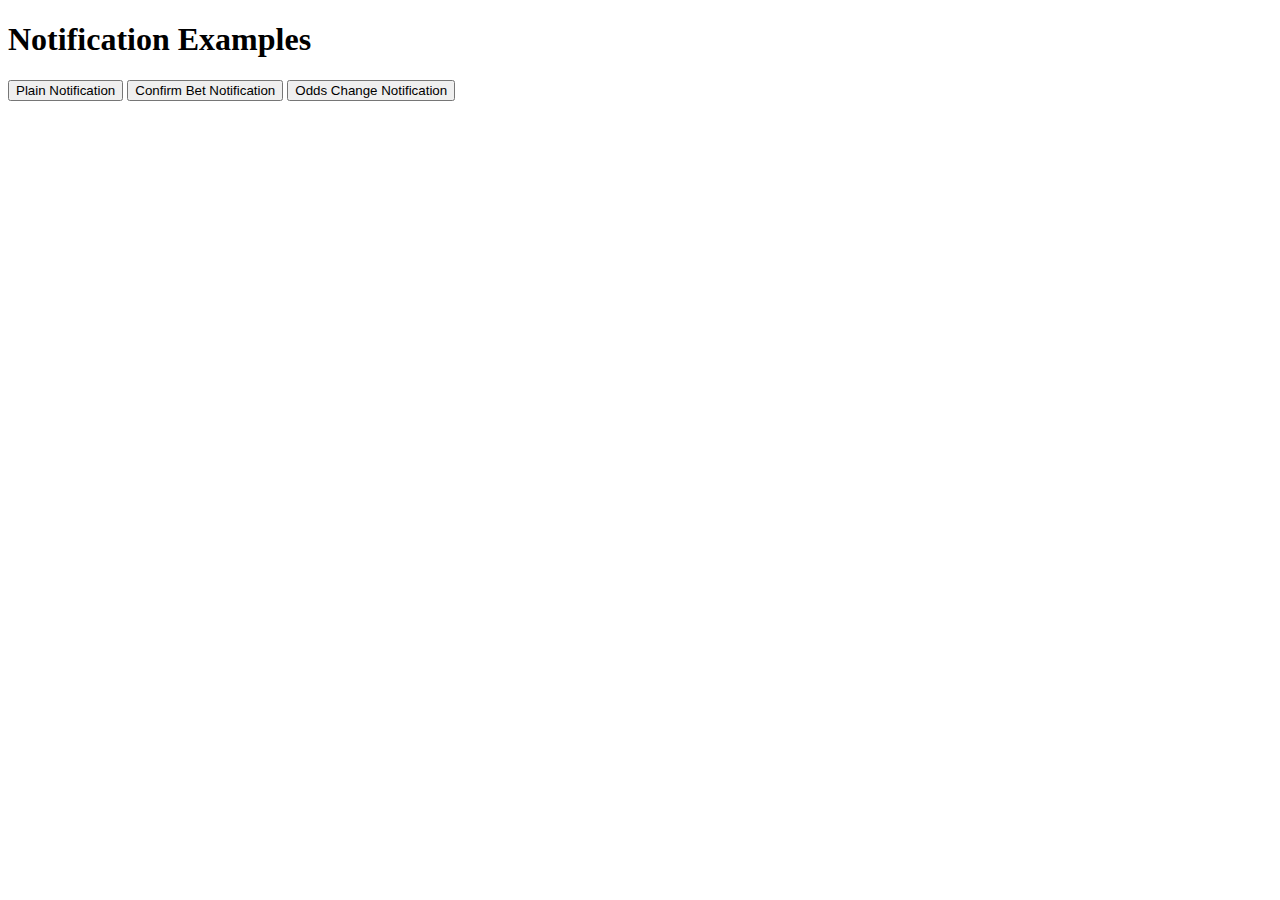
<file: playground.html>
<!DOCTYPE html>
<html lang="en">
<head>
    <meta charset="UTF-8">
    <meta name="viewport" content="width=device-width, initial-scale=1.0">
    <title>Notification Examples</title>
</head>
<body>
    <h1>Notification Examples</h1>
    <button id="plainNotificationButton">Plain Notification</button>
    <button id="confirmBetButton">Confirm Bet Notification</button>
    <button id="oddsChangeNotificationButton">Odds Change Notification</button>

    <script>
        document.addEventListener('DOMContentLoaded', () => {
            const plainNotificationButton = document.getElementById('plainNotificationButton');
            const confirmBetButton = document.getElementById('confirmBetButton');
            const oddsChangeNotificationButton = document.getElementById('oddsChangeNotificationButton');

            function showNotification(title, options) {
                // Check if the browser supports notifications
                if ("Notification" in window) {
                    // Check if permission is already granted
                    if (Notification.permission === "granted") {
                        new Notification(title, options);
                    } else if (Notification.permission !== "denied") {
                        // Request permission to display notifications
                        Notification.requestPermission().then(function (permission) {
                            // If permission is granted
                            if (permission === "granted") {
                                new Notification(title, options);
                            }
                        });
                    }
                } else {
                    console.log("This browser does not support notifications.");
                }
            }

            plainNotificationButton.addEventListener('click', () => {
                showNotification("You just received a new freebet!");
            });

            confirmBetButton.addEventListener('click', () => {
                const options = {
                    body: "Your preset bet now meets all the conditions. Would you like to place the bet? (France vs Belgium 0-1)",
                    actions: [
                        { action: 'yes', title: 'Yes' },
                        { action: 'cancel', title: 'Cancel' }
                    ]
                };
                const notification = new Notification("Bet Confirmation", options);

                notification.onclick = (event) => {
                    if (event.action === 'yes') {
                        alert("Bet placed!");
                    }
                };
            });

            oddsChangeNotificationButton.addEventListener('click', () => {
                const options = {
                    body: "The odds for France vs Belgium just changed as France have made some substitutions. Odds for France to win are now 1.91. Would you like to place a bet?",
                    actions: [
                        { action: 'place', title: 'Place Bet' },
                        { action: 'ignore', title: 'Ignore' }
                    ]
                };
                const notification = new Notification("Odds Change", options);

                notification.onclick = (event) => {
                    if (event.action === 'place') {
                        alert("Bet placed!");
                    }
                };
            });
        });
    </script>
</body>
</html>
</file>
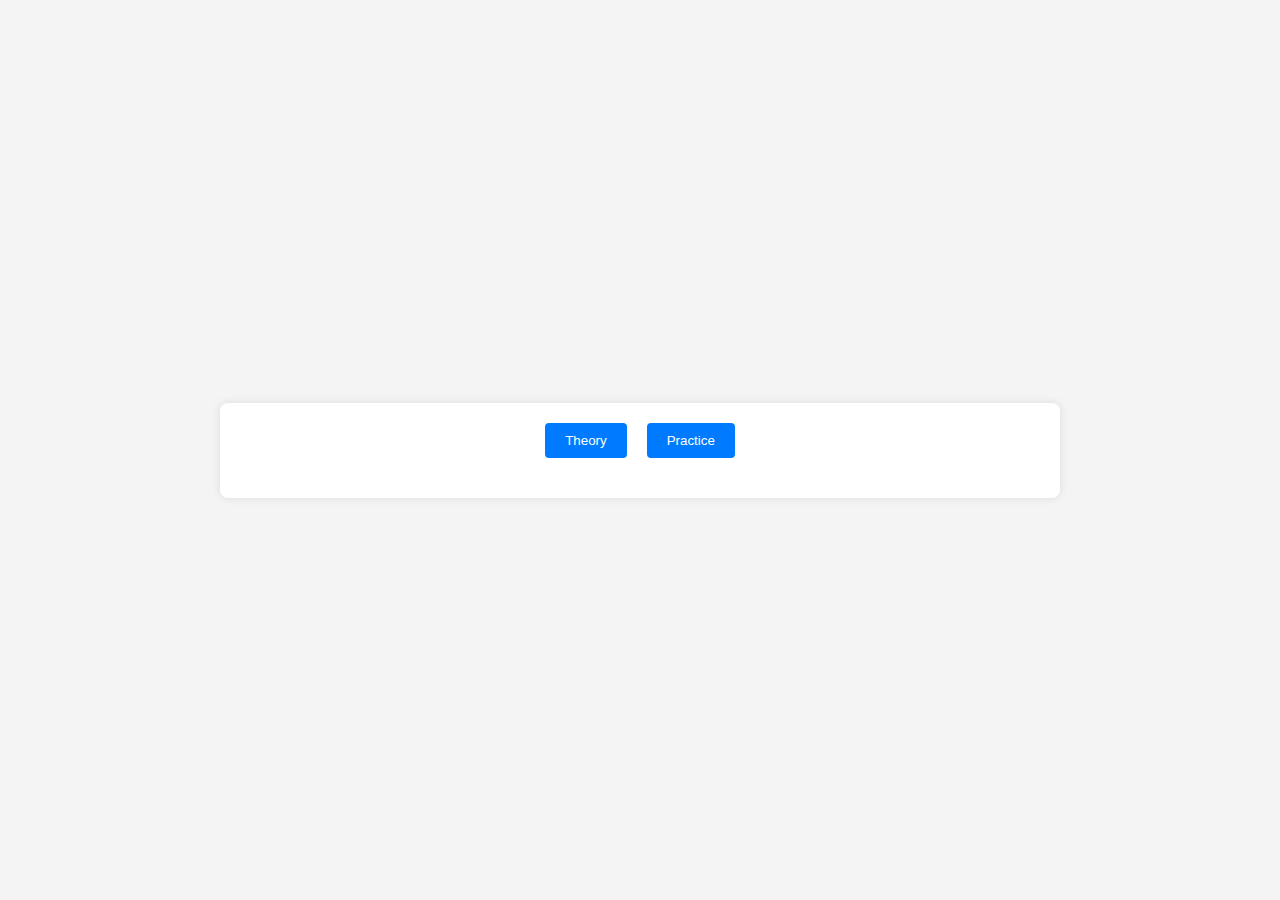
<file: polish/main.html>
<!DOCTYPE html>
<html lang="en">
<head>
    <meta charset="UTF-8">
    <meta name="viewport" content="width=device-width, initial-scale=1.0">
    <title>Polish Language Practice</title>
    <link rel="stylesheet" href="styles/styles.css">
</head>
<body>
    <div class="container">
        <nav>
            <button onclick="location.href='theory.html'">Theory</button>
            <button onclick="location.href='practice.html'">Practice</button>
        </nav>
    </div>
</body>
</html>
</file>
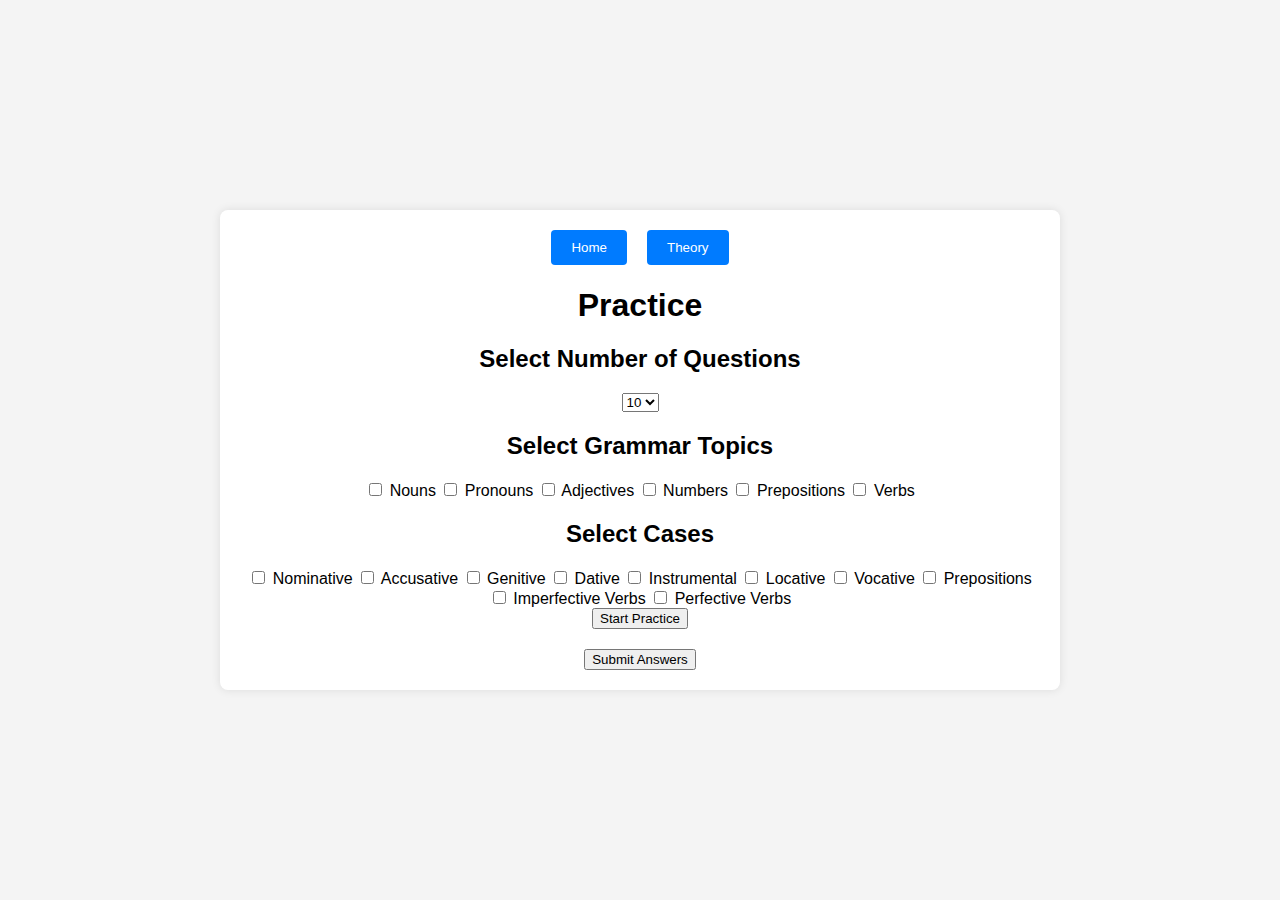
<file: polish/practice.html>
<!DOCTYPE html>
<html lang="en">
<head>
    <meta charset="UTF-8">
    <meta name="viewport" content="width=device-width, initial-scale=1.0">
    <title>Practice - Polish Language Practice</title>
    <link rel="stylesheet" href="styles/styles.css">
</head>
<body>
    <div class="container">
        <nav>
            <button onclick="location.href='main.html'">Home</button>
            <button onclick="location.href='theory.html'">Theory</button>
        </nav>
        
        <section id="practice-section">
            <h1>Practice</h1>
            <div id="options">
                <h2>Select Number of Questions</h2>
                <select id="question-number">
                    <option value="10">10</option>
                    <option value="20">20</option>
                    <option value="50">50</option>
                </select>
                <h2>Select Grammar Topics</h2>
                <div id="grammar-options">
                    <label><input type="checkbox" value="nouns"> Nouns</label>
                    <label><input type="checkbox" value="pronouns"> Pronouns</label>
                    <label><input type="checkbox" value="adjectives"> Adjectives</label>
                    <label><input type="checkbox" value="numbers"> Numbers</label>
                    <label><input type="checkbox" value="prepositions"> Prepositions</label>
                    <label><input type="checkbox" value="verbs"> Verbs</label>
                </div>
                <h2>Select Cases</h2>
                <div id="case-options">
                    <label><input type="checkbox" value="nominative"> Nominative</label>
                    <label><input type="checkbox" value="accusative"> Accusative</label>
                    <label><input type="checkbox" value="genitive"> Genitive</label>
                    <label><input type="checkbox" value="dative"> Dative</label>
                    <label><input type="checkbox" value="instrumental"> Instrumental</label>
                    <label><input type="checkbox" value="locative"> Locative</label>
                    <label><input type="checkbox" value="vocative"> Vocative</label>
                    <label><input type="checkbox" value="prepositions"> Prepositions</label>
                    <label><input type="checkbox" value="imperfective"> Imperfective Verbs</label>
                    <label><input type="checkbox" value="perfective"> Perfective Verbs</label>
                </div>
                <button id="start-practice">Start Practice</button>
            </div>
            <div id="exercise-container">
                <form id="exercise-form">
                    <!-- Questions will be dynamically inserted here -->
                </form>
                <button id="submit-answers">Submit Answers</button>
                <div id="results-container"></div>
            </div>
        </section>
    </div>
    <script src="scripts/sentences.js"></script>
    <script src="scripts/script.js"></script>
</body>
</html>
</file>
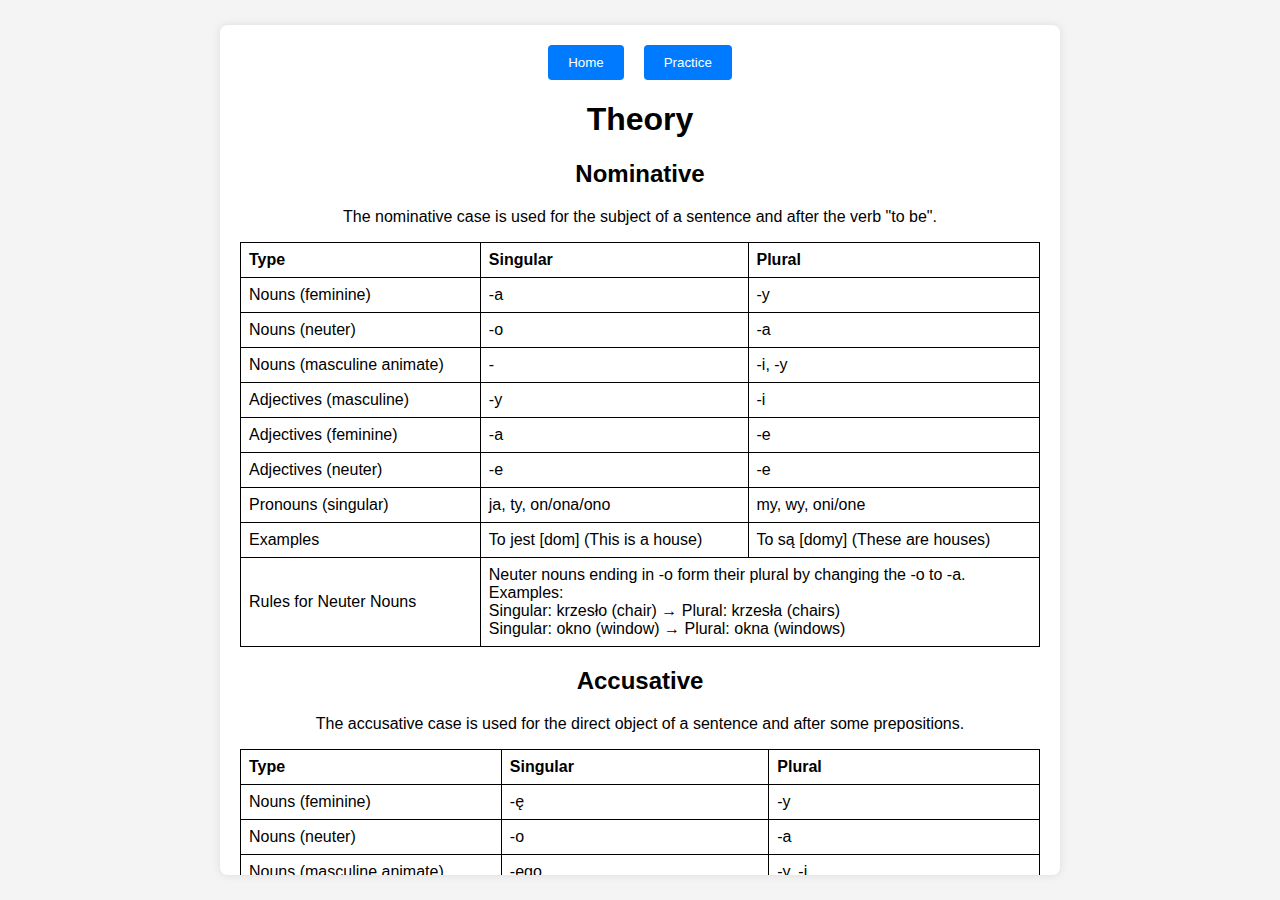
<file: polish/theory.html>
<!DOCTYPE html>
<html lang="en">
<head>
    <meta charset="UTF-8">
    <meta name="viewport" content="width=device-width, initial-scale=1.0">
    <title>Theory - Polish Language Practice</title>
    <link rel="stylesheet" href="styles/styles.css">
</head>
<body>
    <div class="container">
        <nav>
            <button onclick="location.href='main.html'">Home</button>
            <button onclick="location.href='practice.html'">Practice</button>
        </nav>

        <section id="theory-section" class="active">
            <h1>Theory</h1>
            <div id="case-theory">
                <h2>Nominative</h2>
                <p>The nominative case is used for the subject of a sentence and after the verb "to be".</p>
                <table>
                    <tr>
                        <th>Type</th>
                        <th>Singular</th>
                        <th>Plural</th>
                    </tr>
                    <tr>
                        <td>Nouns (feminine)</td>
                        <td>-a</td>
                        <td>-y</td>
                    </tr>
                    <tr>
                        <td>Nouns (neuter)</td>
                        <td>-o</td>
                        <td>-a</td>
                    </tr>
                    <tr>
                        <td>Nouns (masculine animate)</td>
                        <td>-</td>
                        <td>-i, -y</td>
                    </tr>
                    <tr>
                        <td>Adjectives (masculine)</td>
                        <td>-y</td>
                        <td>-i</td>
                    </tr>
                    <tr>
                        <td>Adjectives (feminine)</td>
                        <td>-a</td>
                        <td>-e</td>
                    </tr>
                    <tr>
                        <td>Adjectives (neuter)</td>
                        <td>-e</td>
                        <td>-e</td>
                    </tr>
                    <tr>
                        <td>Pronouns (singular)</td>
                        <td>ja, ty, on/ona/ono</td>
                        <td>my, wy, oni/one</td>
                    </tr>
                    <tr>
                        <td>Examples</td>
                        <td>To jest [dom] (This is a house)</td>
                        <td>To są [domy] (These are houses)</td>
                    </tr>
                    <tr>
                        <td>Rules for Neuter Nouns</td>
                        <td colspan="2">
                            Neuter nouns ending in -o form their plural by changing the -o to -a.<br>
                            Examples:<br>
                            Singular: krzesło (chair) → Plural: krzesła (chairs)<br>
                            Singular: okno (window) → Plural: okna (windows)
                        </td>
                    </tr>
                </table>

                <h2>Accusative</h2>
                <p>The accusative case is used for the direct object of a sentence and after some prepositions.</p>
                <table>
                    <tr>
                        <th>Type</th>
                        <th>Singular</th>
                        <th>Plural</th>
                    </tr>
                    <tr>
                        <td>Nouns (feminine)</td>
                        <td>-ę</td>
                        <td>-y</td>
                    </tr>
                    <tr>
                        <td>Nouns (neuter)</td>
                        <td>-o</td>
                        <td>-a</td>
                    </tr>
                    <tr>
                        <td>Nouns (masculine animate)</td>
                        <td>-ego</td>
                        <td>-y, -i</td>
                    </tr>
                    <tr>
                        <td>Adjectives (feminine)</td>
                        <td>-ą</td>
                        <td>-e</td>
                    </tr>
                    <tr>
                        <td>Adjectives (neuter)</td>
                        <td>-e</td>
                        <td>-e</td>
                    </tr>
                    <tr>
                        <td>Adjectives (masculine)</td>
                        <td>-ego</td>
                        <td>-ych, -ie</td>
                    </tr>
                    <tr>
                        <td>Pronouns</td>
                        <td>mnie, ciebie, jego/ją</td>
                        <td>nas, was, ich/je</td>
                    </tr>
                    <tr>
                        <td>Examples</td>
                        <td>Widzę [dom] (I see a house)</td>
                        <td>Widzę [domy] (I see houses)</td>
                    </tr>
                    <tr>
                        <td>Prepositions</td>
                        <td colspan="2">"przez" (through), "na" (on), "w" (in - motion)</td>
                    </tr>
                </table>

                <h2>Genitive</h2>
                <p>The genitive case is used to indicate possession, after certain prepositions, and for some expressions of quantity.</p>
                <table>
                    <tr>
                        <th>Type</th>
                        <th>Singular</th>
                        <th>Plural</th>
                    </tr>
                    <tr>
                        <td>Nouns (feminine)</td>
                        <td>-y, -i</td>
                        <td>-</td>
                    </tr>
                    <tr>
                        <td>Nouns (neuter)</td>
                        <td>-a</td>
                        <td>-</td>
                    </tr>
                    <tr>
                        <td>Nouns (masculine animate)</td>
                        <td>-ego</td>
                        <td>-ów</td>
                    </tr>
                    <tr>
                        <td>Adjectives (feminine)</td>
                        <td>-ej</td>
                        <td>-</td>
                    </tr>
                    <tr>
                        <td>Adjectives (neuter & masculine)</td>
                        <td>-ego</td>
                        <td>-ych</td>
                    </tr>
                    <tr>
                        <td>Pronouns</td>
                        <td>mojej, twojego, jego</td>
                        <td>naszych, waszych, ich</td>
                    </tr>
                    <tr>
                        <td>Examples</td>
                        <td>Nie ma [domu] (There is no house)</td>
                        <td>Nie ma [domów] (There are no houses)</td>
                    </tr>
                    <tr>
                        <td>Prepositions</td>
                        <td colspan="2">"bez" (without), "dla" (for), "do" (to)</td>
                    </tr>
                </table>

                <h2>Dative</h2>
                <p>The dative case is used to indicate the indirect object of a sentence, often answering the question "to whom?" or "for whom?".</p>
                <table>
                    <tr>
                        <th>Type</th>
                        <th>Singular</th>
                        <th>Plural</th>
                    </tr>
                    <tr>
                        <td>Nouns (masculine animate)</td>
                        <td>-owi</td>
                        <td>-om</td>
                    </tr>
                    <tr>
                        <td>Nouns (neuter & feminine)</td>
                        <td>-u</td>
                        <td>-om</td>
                    </tr>
                    <tr>
                        <td>Adjectives (masculine & neuter)</td>
                        <td>-emu</td>
                        <td>-ym</td>
                    </tr>
                    <tr>
                        <td>Adjectives (feminine)</td>
                        <td>-ej</td>
                        <td>-ym</td>
                    </tr>
                    <tr>
                        <td>Pronouns</td>
                        <td>mnie, tobie, jemu/jej</td>
                        <td>nam, wam, im</td>
                    </tr>
                    <tr>
                        <td>Examples</td>
                        <td>Daję [chłopcu] (I give to the boy)</td>
                        <td>Daję [chłopcom] (I give to the boys)</td>
                    </tr>
                    <tr>
                        <td>Prepositions</td>
                        <td colspan="2">"dzięki" (thanks to), "ku" (towards)</td>
                    </tr>
                </table>

                <h2>Instrumental</h2>
                <p>The instrumental case is used to indicate the means by which an action is performed and after certain prepositions.</p>
                <table>
                    <tr>
                        <th>Type</th>
                        <th>Singular</th>
                        <th>Plural</th>
                    </tr>
                    <tr>
                        <td>Nouns (masculine & neuter)</td>
                        <td>-em</td>
                        <td>-ami</td>
                    </tr>
                    <tr>
                        <td>Nouns (feminine)</td>
                        <td>-ą</td>
                        <td>-ami</td>
                    </tr>
                    <tr>
                        <td>Adjectives (masculine & neuter)</td>
                        <td>-ym</td>
                        <td>-ymi</td>
                    </tr>
                    <tr>
                        <td>Adjectives (feminine)</td>
                        <td>-ą</td>
                        <td>-ymi</td>
                    </tr>
                    <tr>
                        <td>Pronouns</td>
                        <td>mną, tobą, nim/nią</td>
                        <td>nami, wami, nimi</td>
                    </tr>
                    <tr>
                        <td>Examples</td>
                        <td>Idę z [przyjacielem] (I am going with a friend)</td>
                        <td>Idę z [przyjaciółmi] (I am going with friends)</td>
                    </tr>
                    <tr>
                        <td>Prepositions</td>
                        <td colspan="2">"z" (with), "nad" (above), "pod" (under)</td>
                    </tr>
                </table>

                <h2>Locative</h2>
                <p>The locative case is used after certain prepositions to indicate location.</p>
                <table>
                    <tr>
                        <th>Type</th>
                        <th>Singular</th>
                        <th>Plural</th>
                    </tr>
                    <tr>
                        <td>Nouns (masculine & neuter)</td>
                        <td>-ie</td>
                        <td>-ach</td>
                    </tr>
                    <tr>
                        <td>Nouns (feminine)</td>
                        <td>-y</td>
                        <td>-ach</td>
                    </tr>
                    <tr>
                        <td>Adjectives (masculine & neuter)</td>
                        <td>-ym</td>
                        <td>-ych</td>
                    </tr>
                    <tr>
                        <td>Adjectives (feminine)</td>
                        <td>-ej</td>
                        <td>-ych</td>
                    </tr>
                    <tr>
                        <td>Pronouns</td>
                        <td>mnie, tobie, nim/niej</td>
                        <td>nas, was, nich</td>
                    </tr>
                    <tr>
                        <td>Examples</td>
                        <td>Mówimy o [domu] (We are talking about the house)</td>
                        <td>Mówimy o [domach] (We are talking about the houses)</td>
                    </tr>
                    <tr>
                        <td>Prepositions</td>
                        <td colspan="2">"o" (about), "po" (after), "w" (in - location)</td>
                    </tr>
                </table>

                <h2>Vocative</h2>
                <p>The vocative case is used for direct address.</p>
                <table>
                    <tr>
                        <th>Type</th>
                        <th>Singular</th>
                        <th>Plural</th>
                    </tr>
                    <tr>
                        <td>Nouns (masculine)</td>
                        <td>-e</td>
                        <td>-owie</td>
                    </tr>
                    <tr>
                        <td>Nouns (neuter)</td>
                        <td>-o</td>
                        <td>-a</td>
                    </tr>
                    <tr>
                        <td>Nouns (feminine)</td>
                        <td>-a</td>
                        <td>-y</td>
                    </tr>
                    <tr>
                        <td>Adjectives (masculine)</td>
                        <td>-y</td>
                        <td>-i</td>
                    </tr>
                    <tr>
                        <td>Adjectives (neuter)</td>
                        <td>-e</td>
                        <td>-e</td>
                    </tr>
                    <tr>
                        <td>Adjectives (feminine)</td>
                        <td>-a</td>
                        <td>-e</td>
                    </tr>
                    <tr>
                        <td>Pronouns</td>
                        <td>ty, wy</td>
                        <td>--</td>
                    </tr>
                    <tr>
                        <td>Examples</td>
                        <td>O [domu] (Oh, house!)</td>
                        <td>O [domy] (Oh, houses!)</td>
                    </tr>
                </table>

                <h2>Preposition Rules</h2>
                <p>Prepositions in Polish are used to indicate various relationships between words in a sentence, similar to their use in English. Below is a table that includes common Polish prepositions, their English equivalents, specific rules or exceptions, detailed usage, and examples.</p>
                <table>
                    <tr>
                        <th>Preposition</th>
                        <th>English Equivalent</th>
                        <th>Rules / Exceptions</th>
                        <th>Detailed Usage</th>
                        <th>Examples</th>
                    </tr>
                    <tr>
                        <td>bez</td>
                        <td>without</td>
                        <td>Used with the genitive case.</td>
                        <td></td>
                        <td>bez mleka (without milk)</td>
                    </tr>
                    <tr>
                        <td>dzięki</td>
                        <td>thanks to</td>
                        <td>Used with the dative case.</td>
                        <td>Used to express gratitude or indicate the cause of something beneficial.</td>
                        <td>dzięki niemu (thanks to him)</td>
                    </tr>
                    <tr>
                        <td>dla</td>
                        <td>for</td>
                        <td>Used with the genitive case.</td>
                        <td>Indicates the recipient or purpose.</td>
                        <td>dla ciebie (for you)</td>
                    </tr>
                    <tr>
                        <td>do</td>
                        <td>to, into</td>
                        <td>Used with the genitive case.</td>
                        <td>Used to indicate direction towards a place, movement into an enclosed space, or a purpose.</td>
                        <td>do domu (to the house)</td>
                    </tr>
                    <tr>
                        <td>na</td>
                        <td>on, for</td>
                        <td>Used with the accusative case when indicating motion, and with the locative case when indicating location.</td>
                        <td>Used for official locations, events, services, surfaces, and destinations. Indicates direction towards an open space or surface.</td>
                        <td>na spacer (for a walk), na stole (on the table), na uniwersytecie (at the university)</td>
                    </tr>
                    <tr>
                        <td>nad</td>
                        <td>above, over</td>
                        <td>Used with the instrumental case.</td>
                        <td>Indicates a position above or over something.</td>
                        <td>nad rzeką (above the river)</td>
                    </tr>
                    <tr>
                        <td>o</td>
                        <td>about, around</td>
                        <td>Used with the locative case.</td>
                        <td>Used to indicate the subject of discussion or thought.</td>
                        <td>mówimy o książce (we are talking about the book)</td>
                    </tr>
                    <tr>
                        <td>po</td>
                        <td>after, on</td>
                        <td>Used with the locative case.</td>
                        <td>Indicates the sequence or following something, or distribution over a surface.</td>
                        <td>po obiedzie (after lunch)</td>
                    </tr>
                    <tr>
                        <td>przez</td>
                        <td>through, across</td>
                        <td>Used with the accusative case.</td>
                        <td>Indicates movement through a space or over a period of time.</td>
                        <td>przez park (through the park)</td>
                    </tr>
                    <tr>
                        <td>w</td>
                        <td>in, into</td>
                        <td>Used with the accusative case when indicating motion, and with the locative case when indicating location.</td>
                        <td>Used for enclosed spaces, areas, and cities. Indicates being inside something.</td>
                        <td>w domu (in the house), w miasto (into the city)</td>
                    </tr>
                    <tr>
                        <td>z</td>
                        <td>with, from</td>
                        <td>Used with the instrumental case when meaning "with", and with the genitive case when meaning "from".</td>
                        <td>Used for companionship or origin. "ze" is used before words starting with certain consonant clusters for euphony.</td>
                        <td>z przyjacielem (with a friend), z pracy (from work), ze mną (with me)</td>
                    </tr>
                    <tr>
                        <td>pod</td>
                        <td>under</td>
                        <td>Used with the instrumental case.</td>
                        <td>Indicates a position beneath something.</td>
                        <td>pod stołem (under the table)</td>
                    </tr>
                    <tr>
                        <td>za</td>
                        <td>behind, in exchange for</td>
                        <td>Used with the instrumental case.</td>
                        <td>Indicates a position behind something or an exchange. Also used to indicate time spans (e.g., within a certain time).</td>
                        <td>za domem (behind the house), za pieniądze (for money), za godzinę (in an hour)</td>
                    </tr>
                </table>

                <h2>Perfective and Imperfective Verbs</h2>
                <p>In Polish, verbs come in two aspects: perfective and imperfective. The aspect of a verb conveys the completeness of the action. Below is a table that includes common verbs in both aspects, their English equivalents, specific rules or exceptions, detailed usage, and examples.</p>
                <table>
                    <tr>
                        <th>Aspect</th>
                        <th>Polish Verb</th>
                        <th>English Equivalent</th>
                        <th>Rules / Exceptions</th>
                        <th>Detailed Usage</th>
                        <th>Examples</th>
                    </tr>
                    <tr>
                        <td>Imperfective</td>
                        <td>czytać</td>
                        <td>to read</td>
                        <td>Used for ongoing, habitual, or repeated actions.</td>
                        <td>Describes an action that is not completed, often used with expressions of time.</td>
                        <td>Czytam książkę. (I am reading a book.)</td>
                    </tr>
                    <tr>
                        <td>Perfective</td>
                        <td>przeczytać</td>
                        <td>to read</td>
                        <td>Used for actions that are seen as completed.</td>
                        <td>Describes a one-time, completed action.</td>
                        <td>Przeczytałem książkę. (I read the book.)</td>
                    </tr>
                    <tr>
                        <td>Imperfective</td>
                        <td>pisać</td>
                        <td>to write</td>
                        <td>Used for ongoing, habitual, or repeated actions.</td>
                        <td>Describes an action that is in progress or habitual.</td>
                        <td>Piszę list. (I am writing a letter.)</td>
                    </tr>
                    <tr>
                        <td>Perfective</td>
                        <td>napisać</td>
                        <td>to write</td>
                        <td>Used for actions that are seen as completed.</td>
                        <td>Describes a completed action.</td>
                        <td>Napisałem list. (I wrote a letter.)</td>
                    </tr>
                    <tr>
                        <td>Imperfective</td>
                        <td>robić</td>
                        <td>to do, to make</td>
                        <td>Used for ongoing, habitual, or repeated actions.</td>
                        <td>Describes an action that is in progress or habitual.</td>
                        <td>Robię zadanie domowe. (I am doing homework.)</td>
                    </tr>
                    <tr>
                        <td>Perfective</td>
                        <td>zrobić</td>
                        <td>to do, to make</td>
                        <td>Used for actions that are seen as completed.</td>
                        <td>Describes a completed action.</td>
                        <td>Zrobiłem zadanie domowe. (I did the homework.)</td>
                    </tr>
                    <tr>
                        <td>Imperfective</td>
                        <td>jeść</td>
                        <td>to eat</td>
                        <td>Used for ongoing, habitual, or repeated actions.</td>
                        <td>Describes an action that is in progress or habitual.</td>
                        <td>Jem obiad. (I am eating lunch.)</td>
                    </tr>
                    <tr>
                        <td>Perfective</td>
                        <td>zjeść</td>
                        <td>to eat</td>
                        <td>Used for actions that are seen as completed.</td>
                        <td>Describes a completed action.</td>
                        <td>Zjadłem obiad. (I ate lunch.)</td>
                    </tr>
                    <tr>
                        <td>Imperfective</td>
                        <td>iść</td>
                        <td>to go</td>
                        <td>Used for ongoing, habitual, or repeated actions.</td>
                        <td>Describes an action that is in progress or habitual.</td>
                        <td>Idę do szkoły. (I am going to school.)</td>
                    </tr>
                    <tr>
                        <td>Perfective</td>
                        <td>pójść</td>
                        <td>to go</td>
                        <td>Used for actions that are seen as completed.</td>
                        <td>Describes a one-time, completed action.</td>
                        <td>Poszedłem do szkoły. (I went to school.)</td>
                    </tr>
                    <tr>
                        <td>Imperfective</td>
                        <td>mówić</td>
                        <td>to speak</td>
                        <td>Used for ongoing, habitual, or repeated actions.</td>
                        <td>Describes an action that is in progress or habitual.</td>
                        <td>Mówię po polsku. (I speak Polish.)</td>
                    </tr>
                    <tr>
                        <td>Perfective</td>
                        <td>powiedzieć</td>
                        <td>to speak</td>
                        <td>Used for actions that are seen as completed.</td>
                        <td>Describes a completed action.</td>
                        <td>Powiedziałem prawdę. (I told the truth.)</td>
                    </tr>
                </table>
                <h2>Telling the Time in Polish</h2>
                <p>Telling time in Polish involves different expressions depending on whether you are using the 12-hour or 24-hour clock. Below is a table that includes common phrases, their English equivalents, specific rules or exceptions, detailed usage, and examples.</p>
                <table>
                    <tr>
                        <th>Expression</th>
                        <th>English Equivalent</th>
                        <th>Rules / Exceptions</th>
                        <th>Detailed Usage</th>
                        <th>Examples</th>
                    </tr>
                    <tr>
                        <td>Jest godzina pierwsza</td>
                        <td>It is one o'clock</td>
                        <td>Used for full hours. In the nominative case for the first hour.</td>
                        <td>Followed by the hour in the nominative case for the first hour, and in the genitive case for other hours.</td>
                        <td>Jest godzina pierwsza (It is one o'clock)</td>
                    </tr>
                    <tr>
                        <td>Jest godzina druga</td>
                        <td>It is two o'clock</td>
                        <td>Used for full hours. From two o'clock onwards, the hour is in the genitive case.</td>
                        <td>Followed by the hour in the genitive case.</td>
                        <td>Jest godzina druga (It is two o'clock)</td>
                    </tr>
                    <tr>
                        <td>Jest piętnasta</td>
                        <td>It is 3 PM</td>
                        <td>Used for the 24-hour clock, with hours in the genitive case.</td>
                        <td>Commonly used for formal and official contexts.</td>
                        <td>Jest piętnasta (It is 3 PM)</td>
                    </tr>
                    <tr>
                        <td>Jest pół do szóstej</td>
                        <td>It is half past five</td>
                        <td>Used for half hours, indicating the next hour.</td>
                        <td>Polish indicates "half to" the next hour.</td>
                        <td>Jest pół do szóstej (It is half past five)</td>
                    </tr>
                    <tr>
                        <td>Jest wpół do czwartej</td>
                        <td>It is half past three</td>
                        <td>Used for half hours, indicating the next hour.</td>
                        <td>Polish indicates "half to" the next hour.</td>
                        <td>Jest wpół do czwartej (It is half past three)</td>
                    </tr>
                    <tr>
                        <td>Jest pięć po trzeciej</td>
                        <td>It is five past three</td>
                        <td>Used for minutes past the hour.</td>
                        <td>The minutes are in the nominative case, and the hour is in the genitive case.</td>
                        <td>Jest pięć po trzeciej (It is five past three)</td>
                    </tr>
                    <tr>
                        <td>Jest za piętnaście szósta</td>
                        <td>It is fifteen to six</td>
                        <td>Used for minutes to the next hour.</td>
                        <td>The minutes are in the accusative case, and the hour is in the genitive case.</td>
                        <td>Jest za piętnaście szósta (It is fifteen to six)</td>
                    </tr>
                    <tr>
                        <td>Jest kwadrans po czwartej</td>
                        <td>It is a quarter past four</td>
                        <td>Used for a quarter past the hour.</td>
                        <td>The hour is in the genitive case.</td>
                        <td>Jest kwadrans po czwartej (It is a quarter past four)</td>
                    </tr>
                    <tr>
                        <td>Jest za kwadrans piąta</td>
                        <td>It is a quarter to five</td>
                        <td>Used for a quarter to the next hour.</td>
                        <td>The hour is in the genitive case.</td>
                        <td>Jest za kwadrans piąta (It is a quarter to five)</td>
                    </tr>
                    <tr>
                        <td>Jest południe</td>
                        <td>It is noon</td>
                        <td>Used for 12:00 PM.</td>
                        <td></td>
                        <td>Jest południe (It is noon)</td>
                    </tr>
                    <tr>
                        <td>Jest północ</td>
                        <td>It is midnight</td>
                        <td>Used for 12:00 AM.</td>
                        <td></td>
                        <td>Jest północ (It is midnight)</td>
                    </tr>
                </table>
                <h2>Polish Verbs for "To Go"</h2>
                <p>Polish has several verbs for "to go," each with specific contexts and nuances. Below is a table that
                    includes common Polish verbs for "to go," their English equivalents, specific rules or exceptions,
                    detailed usage, and examples.</p>
                <table>
                    <tr>
                        <th>Polish Verb</th>
                        <th>English Equivalent</th>
                        <th>Rules / Exceptions</th>
                        <th>Detailed Usage</th>
                        <th>Examples</th>
                    </tr>
                    <tr>
                        <td>iść</td>
                        <td>to go (on foot)</td>
                        <td>Imperfective</td>
                        <td>Used for walking, emphasizing the process. Often used in the present tense or near future.
                        </td>
                        <td>Idę do sklepu. (I am going to the store.)</td>
                    </tr>
                    <tr>
                        <td>chodzić</td>
                        <td>to go (habitually, on foot)</td>
                        <td>Imperfective</td>
                        <td>Used for habitual or repeated actions, or to indicate general ability to walk.</td>
                        <td>Chodzę do szkoły codziennie. (I go to school every day.)</td>
                    </tr>
                    <tr>
                        <td>pójść</td>
                        <td>to go (on foot)</td>
                        <td>Perfective</td>
                        <td>Used for completed actions or a specific act of going. Often used in the past tense or when
                            an action is decided.</td>
                        <td>Poszedłem do sklepu. (I went to the store.)</td>
                    </tr>
                    <tr>
                        <td>jechać</td>
                        <td>to go (by vehicle)</td>
                        <td>Imperfective</td>
                        <td>Used for traveling by vehicle, emphasizing the process. Often used in the present tense or
                            near future.</td>
                        <td>Jadę do pracy samochodem. (I am going to work by car.)</td>
                    </tr>
                    <tr>
                        <td>jeździć</td>
                        <td>to go (habitually, by vehicle)</td>
                        <td>Imperfective</td>
                        <td>Used for habitual or repeated actions, or to indicate general ability to travel by vehicle.
                        </td>
                        <td>Jeżdżę do pracy codziennie. (I go to work every day.)</td>
                    </tr>
                    <tr>
                        <td>pojechać</td>
                        <td>to go (by vehicle)</td>
                        <td>Perfective</td>
                        <td>Used for completed actions or a specific act of traveling by vehicle. Often used in the past
                            tense or when an action is decided.</td>
                        <td>Pojechałem do pracy. (I went to work.)</td>
                    </tr>
                    <tr>
                        <td>lecieć</td>
                        <td>to fly</td>
                        <td>Imperfective</td>
                        <td>Used for flying, emphasizing the process. Often used in the present tense or near future.
                        </td>
                        <td>Lecę do Londynu. (I am flying to London.)</td>
                    </tr>
                    <tr>
                        <td>latać</td>
                        <td>to fly (habitually)</td>
                        <td>Imperfective</td>
                        <td>Used for habitual or repeated actions, or to indicate general ability to fly.</td>
                        <td>Latać samolotem jest szybkie. (Flying by plane is fast.)</td>
                    </tr>
                    <tr>
                        <td>polecieć</td>
                        <td>to fly</td>
                        <td>Perfective</td>
                        <td>Used for completed actions or a specific act of flying. Often used in the past tense or when
                            an action is decided.</td>
                        <td>Poleciałem do Londynu. (I flew to London.)</td>
                    </tr>
                </table>
                <h2>Common Verb Endings in Present Tense</h2>
                <p>In Polish, present tense verb endings vary depending on the conjugation group and the subject. Below
                    is a table that includes common endings for each conjugation group in the present tense, their
                    English equivalents, specific rules or exceptions, detailed usage, and examples.</p>
                <table>
                    <tr>
                        <th>Conjugation Group</th>
                        <th>Subject</th>
                        <th>Ending</th>
                        <th>English Equivalent</th>
                        <th>Examples</th>
                    </tr>
                    <tr>
                        <td rowspan="6">-ać (e.g., robić)</td>
                        <td>ja</td>
                        <td>-ę</td>
                        <td>I</td>
                        <td>robię (I do)</td>
                    </tr>
                    <tr>
                        <td>ty</td>
                        <td>-esz</td>
                        <td>you (singular)</td>
                        <td>robisz (you do)</td>
                    </tr>
                    <tr>
                        <td>on/ona/ono</td>
                        <td>-e</td>
                        <td>he/she/it</td>
                        <td>robi (he/she/it does)</td>
                    </tr>
                    <tr>
                        <td>my</td>
                        <td>-emy</td>
                        <td>we</td>
                        <td>robimy (we do)</td>
                    </tr>
                    <tr>
                        <td>wy</td>
                        <td>-ecie</td>
                        <td>you (plural)</td>
                        <td>robicie (you do)</td>
                    </tr>
                    <tr>
                        <td>oni/one</td>
                        <td>-ą</td>
                        <td>they</td>
                        <td>robią (they do)</td>
                    </tr>
                    <tr>
                        <td rowspan="6">-ić (e.g., mówić)</td>
                        <td>ja</td>
                        <td>-ę</td>
                        <td>I</td>
                        <td>mówię (I speak)</td>
                    </tr>
                    <tr>
                        <td>ty</td>
                        <td>-isz</td>
                        <td>you (singular)</td>
                        <td>mówisz (you speak)</td>
                    </tr>
                    <tr>
                        <td>on/ona/ono</td>
                        <td>-i</td>
                        <td>he/she/it</td>
                        <td>mówi (he/she/it speaks)</td>
                    </tr>
                    <tr>
                        <td>my</td>
                        <td>-imy</td>
                        <td>we</td>
                        <td>mówimy (we speak)</td>
                    </tr>
                    <tr>
                        <td>wy</td>
                        <td>-icie</td>
                        <td>you (plural)</td>
                        <td>mówicie (you speak)</td>
                    </tr>
                    <tr>
                        <td>oni/one</td>
                        <td>-ią</td>
                        <td>they</td>
                        <td>mówią (they speak)</td>
                    </tr>
                </table>
                <h2>Common Verb Endings in Past Tense</h2>
                <p>In Polish, past tense verb endings vary depending on the gender and number of the subject. Below is a
                    table that includes common endings for each subject in the past tense, their English equivalents,
                    specific rules or exceptions, detailed usage, and examples.</p>
                <table>
                    <tr>
                        <th>Subject</th>
                        <th>Ending (Masculine)</th>
                        <th>Ending (Feminine)</th>
                        <th>Ending (Neuter)</th>
                        <th>Ending (Plural Masculine Personal)</th>
                        <th>Ending (Plural Non-Masculine Personal)</th>
                        <th>English Equivalent</th>
                        <th>Examples</th>
                    </tr>
                    <tr>
                        <td>ja</td>
                        <td>-łem</td>
                        <td>-łam</td>
                        <td>-łem</td>
                        <td>-liśmy</td>
                        <td>-łyśmy</td>
                        <td>I</td>
                        <td>robiłem/robiłam (I did)</td>
                    </tr>
                    <tr>
                        <td>ty</td>
                        <td>-łeś</td>
                        <td>-łaś</td>
                        <td>-łeś</td>
                        <td>-liście</td>
                        <td>-łyście</td>
                        <td>you (singular)</td>
                        <td>robiłeś/robiłaś (you did)</td>
                    </tr>
                    <tr>
                        <td>on/ona/ono</td>
                        <td>-ł</td>
                        <td>-ła</td>
                        <td>-ło</td>
                        <td>-li</td>
                        <td>-ły</td>
                        <td>he/she/it</td>
                        <td>robił/robiła/robiło (he/she/it did)</td>
                    </tr>
                    <tr>
                        <td>my</td>
                        <td>-liśmy</td>
                        <td>-łyśmy</td>
                        <td>-łyśmy</td>
                        <td>-liśmy</td>
                        <td>-łyśmy</td>
                        <td>we</td>
                        <td>robiliśmy/robiłyśmy (we did)</td>
                    </tr>
                    <tr>
                        <td>wy</td>
                        <td>-liście</td>
                        <td>-łyście</td>
                        <td>-łyście</td>
                        <td>-liście</td>
                        <td>-łyście</td>
                        <td>you (plural)</td>
                        <td>robiliście/robiłyście (you did)</td>
                    </tr>
                    <tr>
                        <td>oni/one</td>
                        <td>-li</td>
                        <td>-ły</td>
                        <td>-ły</td>
                        <td>-li</td>
                        <td>-ły</td>
                        <td>they</td>
                        <td>robili/robiły (they did)</td>
                    </tr>
                </table>
                <h2>Common Verb Endings in Future Tense</h2>
                <p>In Polish, future tense can be formed using either the imperfective verb with auxiliary verbs or the
                    perfective verb forms. Below is a table that includes common endings for each subject in the future
                    tense, their English equivalents, specific rules or exceptions, detailed usage, and examples.</p>
                <table>
                    <tr>
                        <th>Construction</th>
                        <th>Subject</th>
                        <th>Ending</th>
                        <th>English Equivalent</th>
                        <th>Examples</th>
                    </tr>
                    <tr>
                        <td rowspan="6">Imperfective (auxiliary + infinitive)</td>
                        <td>ja</td>
                        <td>będę + infinitive</td>
                        <td>I will</td>
                        <td>będę robić (I will do)</td>
                    </tr>
                    <tr>
                        <td>ty</td>
                        <td>będziesz + infinitive</td>
                        <td>you (singular) will</td>
                        <td>będziesz robić (you will do)</td>
                    </tr>
                    <tr>
                        <td>on/ona/ono</td>
                        <td>będzie + infinitive</td>
                        <td>he/she/it will</td>
                        <td>będzie robić (he/she/it will do)</td>
                    </tr>
                    <tr>
                        <td>my</td>
                        <td>będziemy + infinitive</td>
                        <td>we will</td>
                        <td>będziemy robić (we will do)</td>
                    </tr>
                    <tr>
                        <td>wy</td>
                        <td>będziecie + infinitive</td>
                        <td>you (plural) will</td>
                        <td>będziecie robić (you will do)</td>
                    </tr>
                    <tr>
                        <td>oni/one</td>
                        <td>będą + infinitive</td>
                        <td>they will</td>
                        <td>będą robić (they will do)</td>
                    </tr>
                    <tr>
                        <td rowspan="6">Perfective</td>
                        <td>ja</td>
                        <td>-ę</td>
                        <td>I will</td>
                        <td>zrobię (I will do)</td>
                    </tr>
                    <tr>
                        <td>ty</td>
                        <td>-esz</td>
                        <td>you (singular) will</td>
                        <td>zrobisz (you will do)</td>
                    </tr>
                    <tr>
                        <td>on/ona/ono</td>
                        <td>-e</td>
                        <td>he/she/it will</td>
                        <td>zrobi (he/she/it will do)</td>
                    </tr>
                    <tr>
                        <td>my</td>
                        <td>-emy</td>
                        <td>we will</td>
                        <td>zrobimy (we will do)</td>
                    </tr>
                    <tr>
                        <td>wy</td>
                        <td>-ecie</td>
                        <td>you (plural) will</td>
                        <td>zrobicie (you will do)</td>
                    </tr>
                    <tr>
                        <td>oni/one</td>
                        <td>-ą</td>
                        <td>they will</td>
                        <td>zrobią (they will do)</td>
                    </tr>
                </table>

                <h2>Common Verb Endings in Imperative Mood</h2>
                <p>In Polish, the imperative mood is used to give commands or make requests. Below is a table that
                    includes common endings for each subject in the imperative mood, their English equivalents, specific
                    rules or exceptions, detailed usage, and examples.</p>
                <table>
                    <tr>
                        <th>Subject</th>
                        <th>Ending (Conjugation Group -ać)</th>
                        <th>Ending (Conjugation Group -ić)</th>
                        <th>English Equivalent</th>
                        <th>Examples</th>
                    </tr>
                    <tr>
                        <td>ty</td>
                        <td>-aj</td>
                        <td>-ij</td>
                        <td>you (singular)</td>
                        <td>rób (do), mów (speak)</td>
                    </tr>
                    <tr>
                        <td>my</td>
                        <td>-ajmy</td>
                        <td>-ijmy</td>
                        <td>we</td>
                        <td>róbmy (let's do), mówmy (let's speak)</td>
                    </tr>
                    <tr>
                        <td>wy</td>
                        <td>-ajcie</td>
                        <td>-ijcie</td>
                        <td>you (plural)</td>
                        <td>róbcie (do), mówcie (speak)</td>
                    </tr>
                </table>

            </div>
        </section>
    </div>
</body>

</html>
</file>
<file: polish/styles/styles.css>
/* General Styles */
body {
    font-family: Arial, sans-serif;
    text-align: center;
    margin: 0;
    padding: 0;
    display: flex;
    justify-content: center;
    align-items: center;
    height: 100vh;
    background-color: #f4f4f4;
}

.container {
    background: #fff;
    padding: 20px;
    border-radius: 8px;
    box-shadow: 0 0 10px rgba(0, 0, 0, 0.1);
    width: 80%;
    max-width: 800px;
    overflow-y: auto;
    max-height: 90vh;
}

/* Navigation Styles */
nav {
    display: flex;
    justify-content: center;
    margin-bottom: 20px;
}

nav button {
    margin: 0 10px;
    padding: 10px 20px;
    cursor: pointer;
    background-color: #007bff;
    color: white;
    border: none;
    border-radius: 4px;
    transition: background-color 0.3s;
}

nav button:hover {
    background-color: #0056b3;
}

/* Section Styles */
/*section {
    display: none;
}

section.active {
    display: block;
}*/

/* Theory and Practice Sections */
#options {
    margin-bottom: 20px;
}

/*
#exercise-container {
    display: none;
}*/

.question {
    margin-bottom: 10px;
    text-align: left;
}

.feedback {
    font-size: 0.9em;
    margin-top: 5px;
}

.correct {
    color: green;
}

.incorrect {
    color: red;
}

/* Table Styles */
table {
    width: 100%;
    margin-bottom: 20px;
    border-collapse: collapse;
}

table, th, td {
    border: 1px solid black;
}

th, td {
    padding: 8px;
    text-align: left;
}

/* Responsive Design */
@media (max-width: 600px) {
    .container {
        width: 100%;
        padding: 10px;
    }

    nav button {
        margin: 5px;
        padding: 8px 12px;
    }

    th, td {
        padding: 5px;
    }
}
</file>
